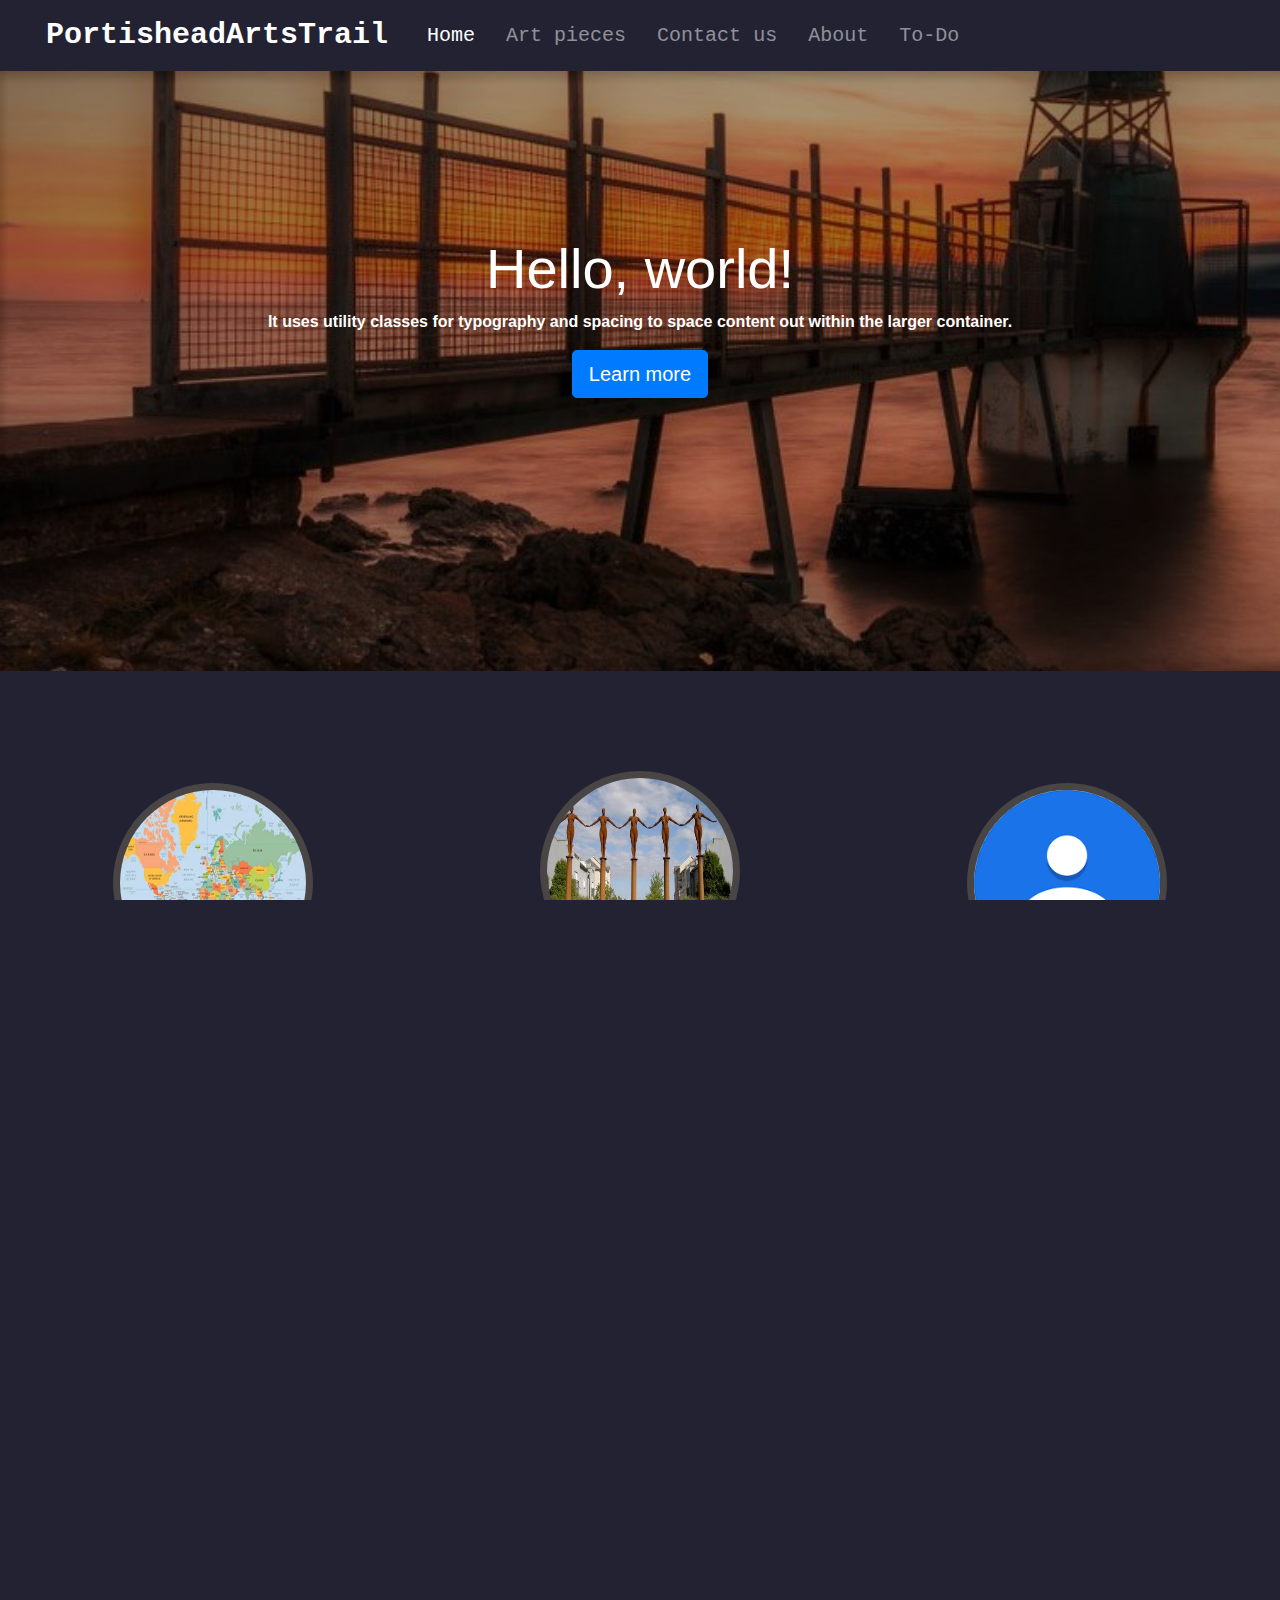
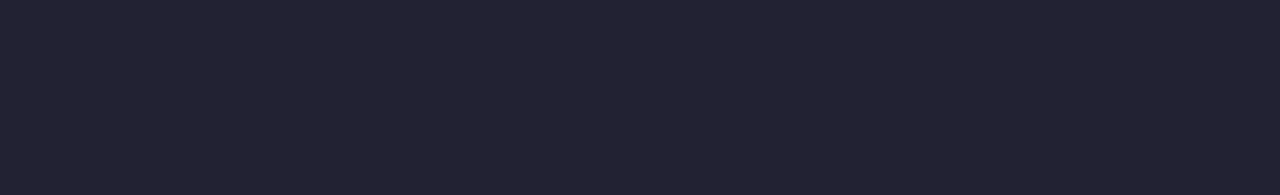
<file: index.html>
<!DOCTYPE html>
<html lang="en">
  <head>
    <meta charset="utf-8">
	<meta http-equiv="X-UA-Compatible" content="IE=edge">
	<meta name="viewport" content="width=device-width, initial-scale=1">
	  <title>Portishead Arts Trail - Home</title>
    <!-- Bootstrap -->
	<link href="css/bootstrap-4.3.1.css" rel="stylesheet">
	<link href="css/pageStyle.css" rel="stylesheet" type="text/css">
  </head>
  <body>
<!-- body code goes here -->
<div class="container-fluid" id="container">
  <nav class="navbar navbar-expand-lg navbar-dark" id ="navbar">  
	  <div id="PAT"><a class="navbar-brand" href="index.html"><span id="navhead">PortisheadArtsTrail</span></a></div>
  <button class="navbar-toggler" type="button" data-toggle="collapse" data-target="#navbarNavAltMarkup" aria-controls="navbarNavAltMarkup" aria-expanded="false" aria-label="Toggle navigation">
    <span class="navbar-toggler-icon"></span>
  </button>
  <div class="collapse navbar-collapse" id="navbarNavAltMarkup">
    <div class="navbar-nav">
      <li><a class="nav-item nav-link active" href="index.html">Home <span class="sr-only">(current)</span></a></li>
      <li><a class="nav-item nav-link" href="pages/art.html">Art pieces</a></li>
      <li><a class="nav-item nav-link" href="pages/contact.html">Contact us</a></li>
      <li><a class="nav-item nav-link" href="pages/about.html">About</a></li>
	  <li><a class="nav-item nav-link" href="pages/To-Do.html">To-Do</a></li>
    </div>
  </div>

</nav>
	
	  <div class="jumbotron" id="jumbotron1">
  <h1 class="display-4">Hello, world!</h1>
  <p>It uses utility classes for typography and spacing to space content out within the larger container.
		  </p>
  <p class="lead">
    <a class="btn btn-primary btn-lg" href="#" role="button">Learn more</a>
  </p>
</div>
	<div class="row">
		<div class="col-4" id="circle">
			<a href="pages/about.html" >
	    <img src="Image/map.jpg" id="hyper1" width="200" height="200" class="rounded-circle"/>
			</a>
		<h2>About</h2>
			<p>Find more information about <br>
			what we are doing aswell  <br>
			as a map of the arts trail.</p>
	    </div>
		
		<div class="col-4" id="circle">
		<a href="pages/art.html" >
        <img src="Image/arcangels.jpg" id="hyper2" width="200" height="200" class="rounded-circle"/> 
			</a>
		<h2>Art</h2>
			<p>Click above to look at all<br> the art pieces in portishead<br> with information about<br> each one.
			</p>
		</div>
		
		
		<div class="col-4" id="circle">
			<a href="pages/about.html" >
        <img src="Image/contact.jpg" id="hyper3" width="200" height="200" class="rounded-circle"/>
			</a>
		<h2>Contact</h2>
			<p>Click above to find out<br> information on how to contact<br> us for any queries or problems.</p>
		</div>
	</div>
	<br>
	<br>
	<br>
	<br>

	<div class="row">
		<div class="col-6">
			<h2>Facts about the portishead arts trail</h2>
			<p>
			Lorem ipsum dolor sit amet, mei ullum dicit ad. Purto menandri praesent te mea, est at omnes soluta placerat. Per apeirian perfecto ut. Ut his consul quodsi consectetuer, eam ei facete commune abhorreant. Te tale habeo accumsan nam, eu sea probo justo.

			Facer omnes latine ei pri. Ex omnesque rationibus ullamcorper eum, usu verterem electram ex. Vero erat veritus duo ne, id eos tibique expetendis dissentiunt. Id vim utroque aliquando conclusionemque, usu offendit placerat intellegebat cu. Pri eu ullum utroque gubergren. Sed te dico fabulas, vix at purto nostrud fierent, eum latine vituperatoribus ex.
				
			Lorem ipsum dolor sit amet, mei ullum dicit ad. Purto menandri praesent te mea, est at omnes soluta placerat. Per apeirian perfecto ut. Ut his consul quodsi consectetuer, eam ei facete commune abhorreant. Te tale habeo accumsan nam, eu sea probo justo.

			Facer omnes latine ei pri. Ex omnesque rationibus ullamcorper eum, usu verterem electram ex. Vero erat veritus duo ne, id eos tibique expetendis dissentiunt. Id vim utroque aliquando conclusionemque, usu offendit placerat intellegebat cu. Pri eu ullum utroque gubergren. Sed te dico fabulas, vix at purto nostrud fierent, eum latine vituperatoribus ex.
			</p>
	  </div>
		<div class="col-6">
			<h2>Information about portishead</h2>
			<p>
			Lorem ipsum dolor sit amet, mei ullum dicit ad. Purto menandri praesent te mea, est at omnes soluta placerat. Per apeirian perfecto ut. Ut his consul quodsi consectetuer, eam ei facete commune abhorreant. Te tale habeo accumsan nam, eu sea probo justo.

			Facer omnes latine ei pri. Ex omnesque rationibus ullamcorper eum, usu verterem electram ex. Vero erat veritus duo ne, id eos tibique expetendis dissentiunt. Id vim utroque aliquando conclusionemque, usu offendit placerat intellegebat cu. Pri eu ullum utroque gubergren. Sed te dico fabulas, vix at purto nostrud fierent, eum latine vituperatoribus ex.
				
			Lorem ipsum dolor sit amet, mei ullum dicit ad. Purto menandri praesent te mea, est at omnes soluta placerat. Per apeirian perfecto ut. Ut his consul quodsi consectetuer, eam ei facete commune abhorreant. Te tale habeo accumsan nam, eu sea probo justo.

			Facer omnes latine ei pri. Ex omnesque rationibus ullamcorper eum, usu verterem electram ex. Vero erat veritus duo ne, id eos tibique expetendis dissentiunt. Id vim utroque aliquando conclusionemque, usu offendit placerat intellegebat cu. Pri eu ullum utroque gubergren. Sed te dico fabulas, vix at purto nostrud fierent, eum latine vituperatoribus ex.
			</p>
		</div>
  </div>
 
	<footer class="page-footer font-large blue">
	  <div class="footer-copyright text-center py-3">© 2020 Copyright:
		<a href=""> PortisheadArtsTrail</a>
		  
	  </div>
	</footer>
	
	  <!-- jQuery (necessary for Bootstrap's JavaScript plugins) --> 
	<script src="js/jquery-3.3.1.min.js"></script>

	<!-- Include all compiled plugins (below), or include individual files as needed -->
	<script src="js/popper.min.js"></script> 
  <script src="js/bootstrap-4.3.1.js"></script>
  </body>
</html>
</file>
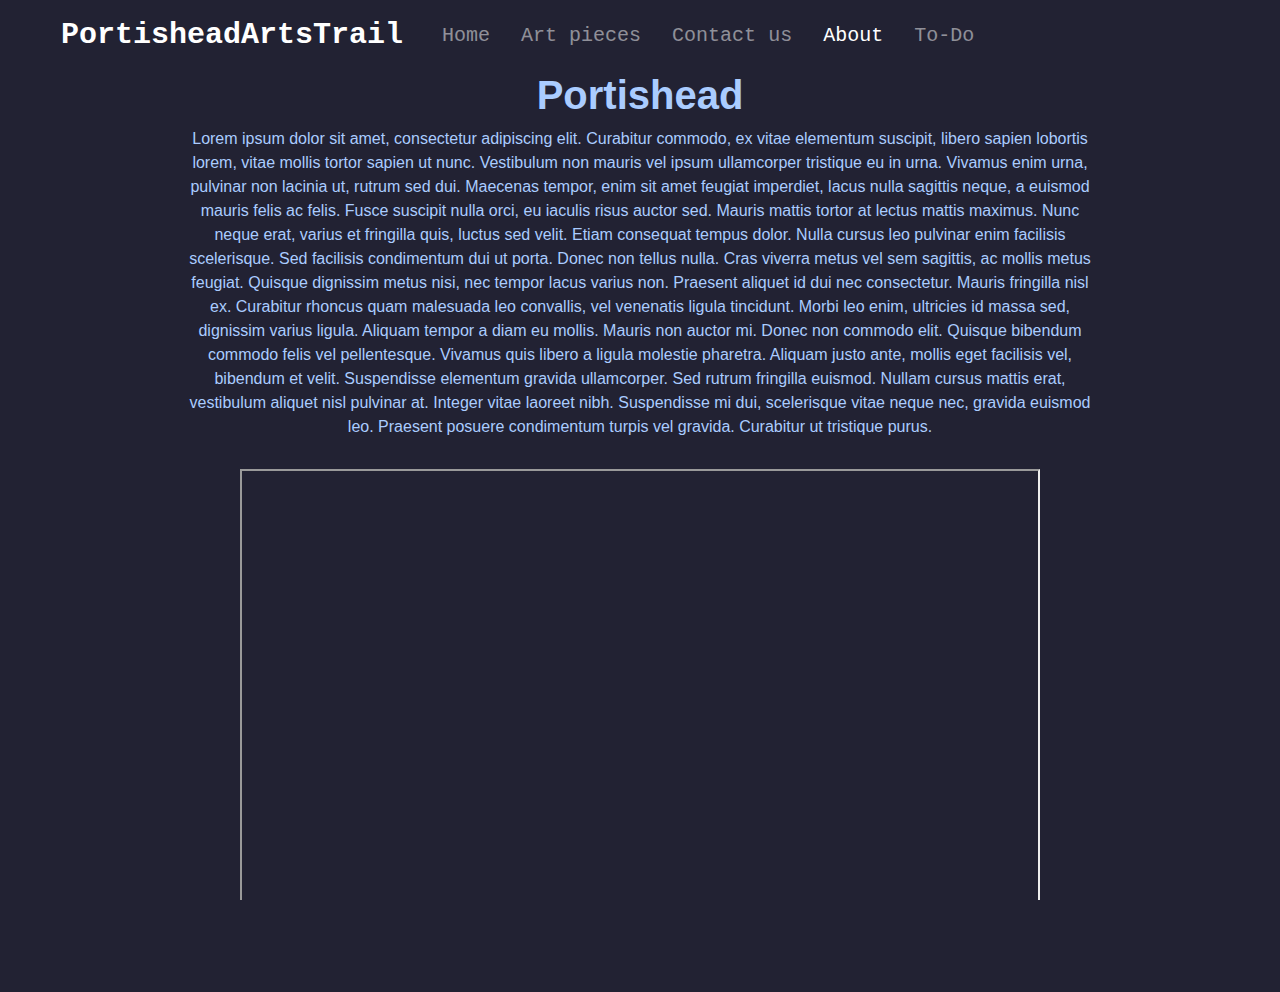
<file: Pages/about.html>
<!DOCTYPE html>
<html lang="en">
  <head>
    <meta charset="utf-8">
	<meta http-equiv="X-UA-Compatible" content="IE=edge">
	<meta name="viewport" content="width=device-width, initial-scale=1">
    <title>Portishead Arts Trail - about</title>
    <!-- Bootstrap -->
	<link href="../css/bootstrap-4.3.1.css" rel="stylesheet">
	<link href="../css/pageStyle.css" rel="stylesheet" type="text/css">
  </head>
  <body>
<!-- body code goes here -->
	  
<div class="container-fluid" id="container">
  <div class="container-fluid" id="container">
  <nav class="navbar navbar-expand-lg navbar-dark" id ="navbar">  
	  <div id="PAT"><a class="navbar-brand" href="index.html"><span id="navhead">PortisheadArtsTrail</span></a></div>
  <button class="navbar-toggler" type="button" data-toggle="collapse" data-target="#navbarNavAltMarkup" aria-controls="navbarNavAltMarkup" aria-expanded="false" aria-label="Toggle navigation">
    <span class="navbar-toggler-icon"></span>
  </button>
  <div class="collapse navbar-collapse" id="navbarNavAltMarkup">
    <div class="navbar-nav">
      <li><a class="nav-item nav-link" href="../index.html">Home <span class="sr-only">(current)</span></a></li>
      <li><a class="nav-item nav-link" href="art.html">Art pieces</a></li>
      <li><a class="nav-item nav-link" href="contact.html">Contact us</a></li>
      <li><a class="nav-item nav-link active" href="about.html">About</a></li>
		<li><a class="nav-item nav-link" href="To-Do.html">To-Do</a></li>
    </div>
  </div>

</nav>

	<div class="row">
		<div class="col-12" style="text-align: center;max-width: 75%; margin-left: auto; margin-right: auto;">
			<h2>Portishead</h2>
			Lorem ipsum dolor sit amet, consectetur adipiscing elit. Curabitur commodo, ex vitae elementum suscipit, libero sapien lobortis lorem, vitae mollis tortor sapien ut nunc. Vestibulum non mauris vel ipsum ullamcorper tristique eu in urna. Vivamus enim urna, pulvinar non lacinia ut, rutrum sed dui. Maecenas tempor, enim sit amet feugiat imperdiet, lacus nulla sagittis neque, a euismod mauris felis ac felis. Fusce suscipit nulla orci, eu iaculis risus auctor sed. Mauris mattis tortor at lectus mattis maximus. Nunc neque erat, varius et fringilla quis, luctus sed velit. Etiam consequat tempus dolor. Nulla cursus leo pulvinar enim facilisis scelerisque. Sed facilisis condimentum dui ut porta. Donec non tellus nulla. Cras viverra metus vel sem sagittis, ac mollis metus feugiat. Quisque dignissim metus nisi, nec tempor lacus varius non. Praesent aliquet id dui nec consectetur. Mauris fringilla nisl ex. Curabitur rhoncus quam malesuada leo convallis, vel venenatis ligula tincidunt.

			Morbi leo enim, ultricies id massa sed, dignissim varius ligula. Aliquam tempor a diam eu mollis. Mauris non auctor mi. Donec non commodo elit. Quisque bibendum commodo felis vel pellentesque. Vivamus quis libero a ligula molestie pharetra. Aliquam justo ante, mollis eget facilisis vel, bibendum et velit. Suspendisse elementum gravida ullamcorper. Sed rutrum fringilla euismod. Nullam cursus mattis erat, vestibulum aliquet nisl pulvinar at. Integer vitae laoreet nibh. Suspendisse mi dui, scelerisque vitae neque nec, gravida euismod leo. Praesent posuere condimentum turpis vel gravida. Curabitur ut tristique purus.
	  </div>

  </div>
	<div class="row">
		<div class="col-12">
	<p style="text-align: center"><iframe src="https://www.google.com/maps/d/embed?mid=1VaCAR25NZgMwbKQ8iGEyWNb0hJ-z8zy4" height="500px" width="100%" style="max-width:800px;margin-top: 30px;" id="map"/iframe></p>
			</div>
	</div>
	
	<footer class="page-footer font-large blue">
	  <div class="footer-copyright text-center py-3">© 2020 Copyright:
		<a href="https://mdbootstrap.com/"> MDBootstrap.com</a>
	  </div>
	</footer>	

	  
	  
	  
	  
	  
	  
	  
	  
</div>
	  
	  
  <!-- jQuery (necessary for Bootstrap's JavaScript plugins) --> 
	<script src="../js/jquery-3.3.1.min.js"></script>

	<!-- Include all compiled plugins (below), or include individual files as needed -->
	<script src="../js/popper.min.js"></script> 
  <script src="../js/bootstrap-4.3.1.js"></script>
  </body>
</html>
</file>
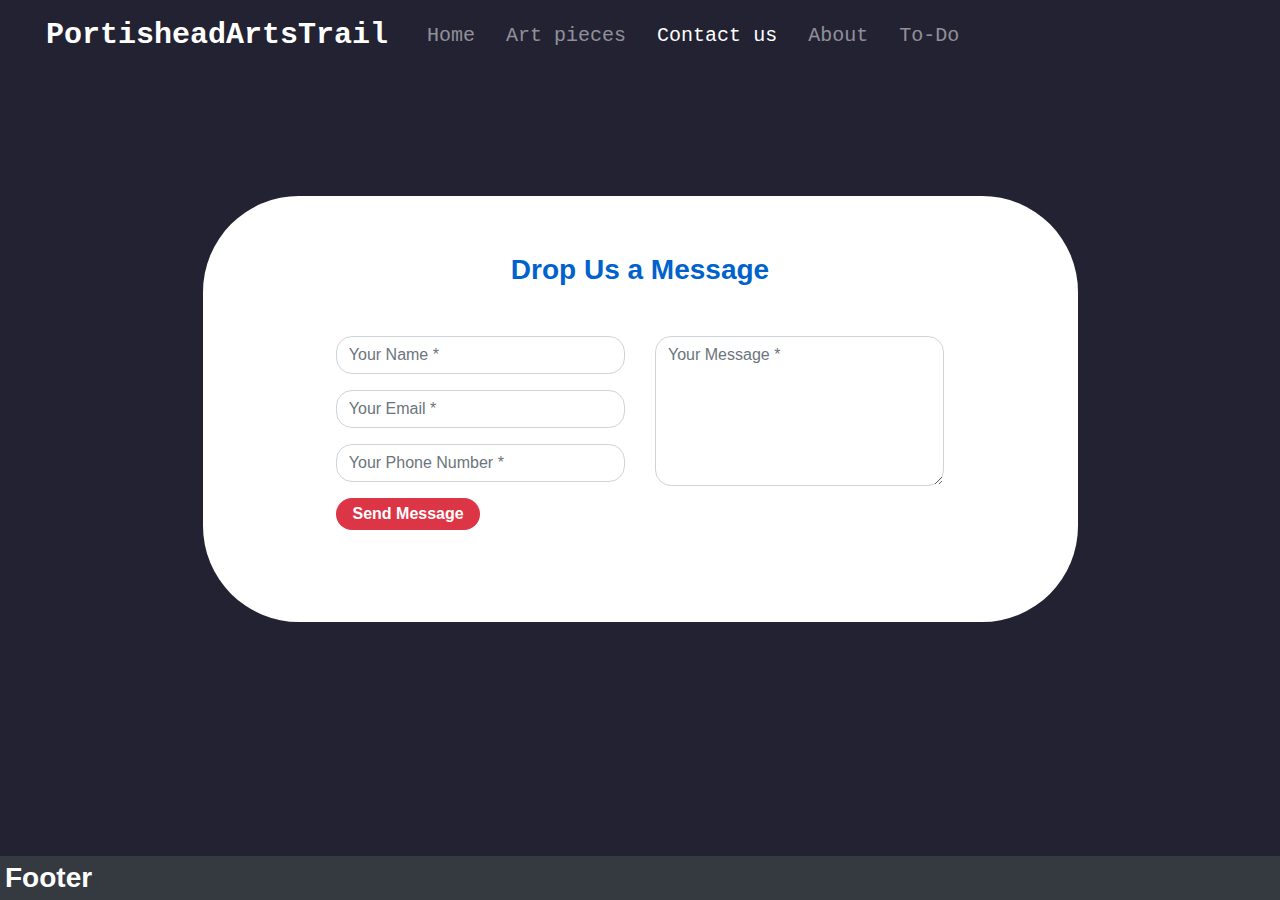
<file: Pages/contact.html>
<!DOCTYPE html>
<html lang="en">
  <head>
    <meta charset="utf-8">
	<meta http-equiv="X-UA-Compatible" content="IE=edge">
	<meta name="viewport" content="width=device-width, initial-scale=1">
    <title>Portishead Arts Trail - contact</title>
    <!-- Bootstrap -->
	<link href="../css/bootstrap-4.3.1.css" rel="stylesheet">
	<link href="../css/pageStyle.css" rel="stylesheet" type="text/css">
  </head>
  <body>
<!-- body code goes here -->
	  
<div class="container-fluid" id="container">
  <nav class="navbar navbar-expand-lg navbar-dark" id ="navbar">  
	  <div id="PAT"><a class="navbar-brand" href="index.html"><span id="navhead">PortisheadArtsTrail</span></a></div>
  <button class="navbar-toggler" type="button" data-toggle="collapse" data-target="#navbarNavAltMarkup" aria-controls="navbarNavAltMarkup" aria-expanded="false" aria-label="Toggle navigation">
    <span class="navbar-toggler-icon"></span>
  </button>
  <div class="collapse navbar-collapse" id="navbarNavAltMarkup">
    <div class="navbar-nav">
      <li><a class="nav-item nav-link" href="../index.html">Home <span class="sr-only">(current)</span></a></li>
      <li><a class="nav-item nav-link" href="art.html">Art pieces</a></li>
      <li><a class="nav-item nav-link active" href="contact.html">Contact us</a></li>
      <li><a class="nav-item nav-link" href="about.html">About</a></li>
		<li><a class="nav-item nav-link" href="To-Do.html">To-Do</a></li>
    </div>
  </div>

</nav>

	<div class="container contact-form">
            <div class="contact-image">
            </div>
            <form method="post">
                <h3>Drop Us a Message</h3>
               <div class="row">
                    <div class="col-md-6">
                        <div class="form-group">
                            <input type="text" name="txtName" class="form-control" placeholder="Your Name *" value="" />
                        </div>
                        <div class="form-group">
                            <input type="text" name="txtEmail" class="form-control" placeholder="Your Email *" value="" />
                        </div>
                        <div class="form-group">
                            <input type="text" name="txtPhone" class="form-control" placeholder="Your Phone Number *" value="" />
                        </div>
                        <div class="form-group">
                            <input type="submit" name="btnSubmit" class="btnContact" value="Send Message" />
                        </div>
                    </div>
                    <div class="col-md-6">
                        <div class="form-group">
                            <textarea name="txtMsg" class="form-control" placeholder="Your Message *" style="width: 100%; height: 150px;"></textarea>
                        </div>
                    </div>
                </div>
            </form>
</div>
	
	<div class="footer fixed-bottom bg-dark font-weight-bold"><h3>Footer</h3></div>
	

	  
	  
	  
	  
	  
	  
	  
	  
</div>
	  
	  
  <!-- jQuery (necessary for Bootstrap's JavaScript plugins) --> 
	<script src="../js/jquery-3.3.1.min.js"></script>

	<!-- Include all compiled plugins (below), or include individual files as needed -->
	<script src="../js/popper.min.js"></script> 
  <script src="../js/bootstrap-4.3.1.js"></script>
  </body>
</html>
</file>
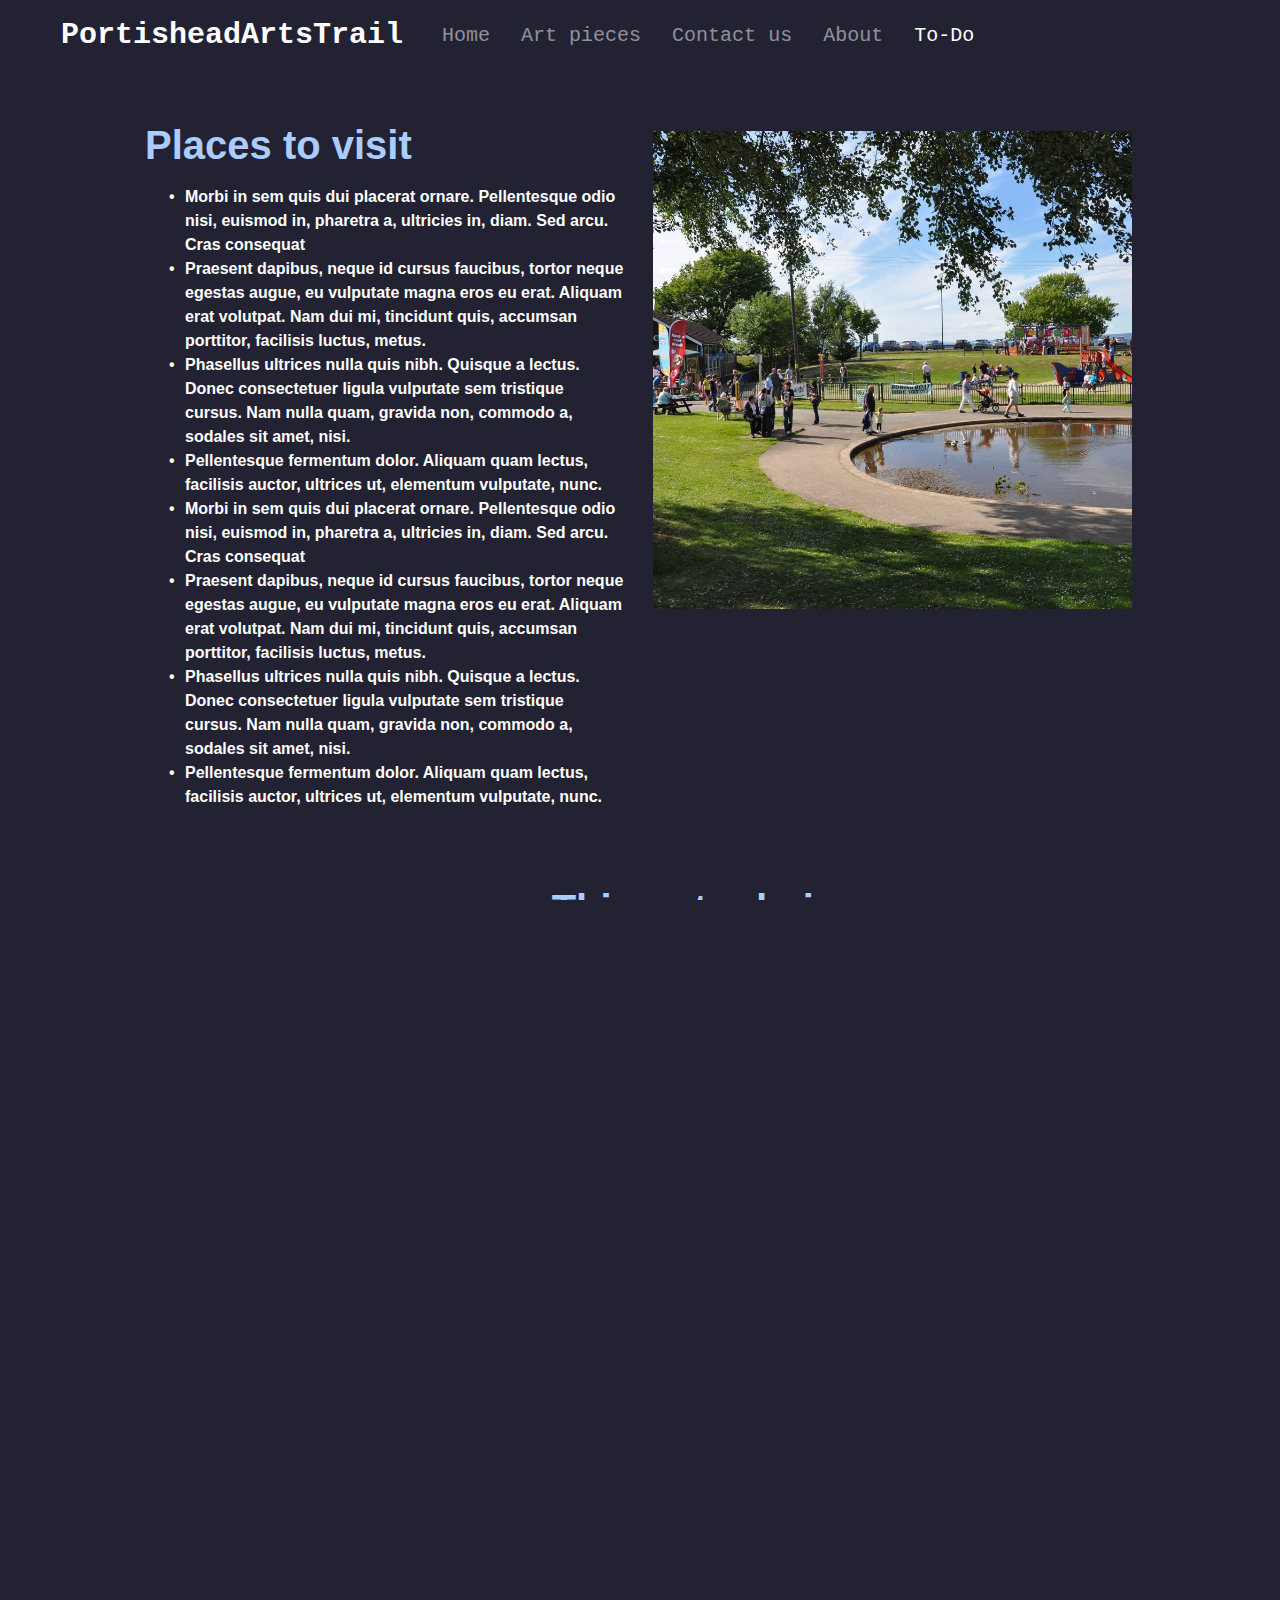
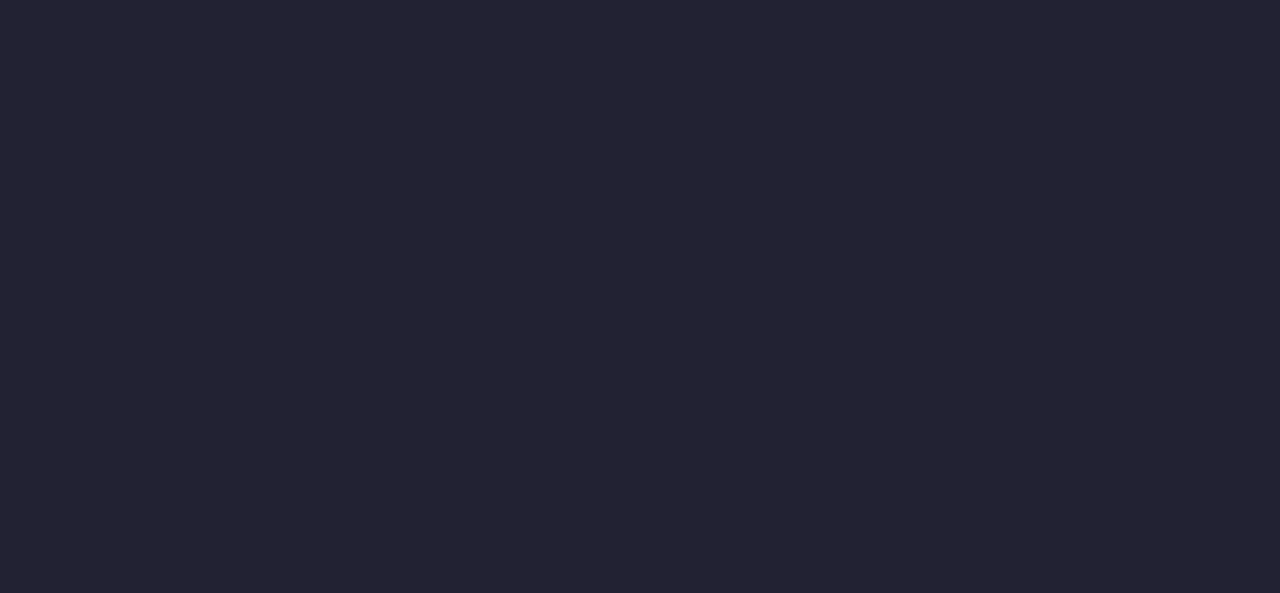
<file: Pages/To-Do.html>
<!DOCTYPE html>
<html lang="en">
  <head>
    <meta charset="utf-8">
	<meta http-equiv="X-UA-Compatible" content="IE=edge">
	<meta name="viewport" content="width=device-width, initial-scale=1">
    <title>Portishead Arts Trail - about</title>
    <!-- Bootstrap -->
	<link href="../css/bootstrap-4.3.1.css" rel="stylesheet">
	<link href="../css/pageStyle.css" rel="stylesheet" type="text/css">
  </head>
  <body>
<!-- body code goes here -->
	  
<div class="container-fluid" id="container">
  <div class="container-fluid" id="container">
  <nav class="navbar navbar-expand-lg navbar-dark" id ="navbar">  
	  <div id="PAT"><a class="navbar-brand" href="index.html"><span id="navhead">PortisheadArtsTrail</span></a></div>
  <button class="navbar-toggler" type="button" data-toggle="collapse" data-target="#navbarNavAltMarkup" aria-controls="navbarNavAltMarkup" aria-expanded="false" aria-label="Toggle navigation">
    <span class="navbar-toggler-icon"></span>
  </button>
  <div class="collapse navbar-collapse" id="navbarNavAltMarkup">
    <div class="navbar-nav">
      <li><a class="nav-item nav-link" href="../index.html">Home <span class="sr-only">(current)</span></a></li>
      <li><a class="nav-item nav-link" href="art.html">Art pieces</a></li>
      <li><a class="nav-item nav-link" href="contact.html">Contact us</a></li>
      <li><a class="nav-item nav-link" href="about.html">About</a></li>
		<li><a class="nav-item nav-link active" href="To-Do.html">To-Do</a></li>
    </div>
  </div>

</nav>

	<div class="row" style="margin-left: auto; margin-right: auto;">
		<div class="col-5" style="text-align: left;max-width: 65%; margin-left: 100px; margin-top: 50px;">
			<h4>Places to visit</h4>
			<p>
			<ul>
				<p>
			<li>Morbi in sem quis dui placerat ornare. Pellentesque odio nisi, euismod in, pharetra a, ultricies in, diam. Sed arcu. Cras consequat </li>
			<li>Praesent dapibus, neque id cursus faucibus, tortor neque egestas augue, eu vulputate magna eros eu erat. Aliquam erat volutpat. Nam dui mi, tincidunt quis, accumsan porttitor, facilisis luctus, metus.</li>
			<li>Phasellus ultrices nulla quis nibh. Quisque a lectus. Donec consectetuer ligula vulputate sem tristique cursus. Nam nulla quam, gravida non, commodo a, sodales sit amet, nisi.</li>
			<li>Pellentesque fermentum dolor. Aliquam quam lectus, facilisis auctor, ultrices ut, elementum vulputate, nunc. </li>
			<li>Morbi in sem quis dui placerat ornare. Pellentesque odio nisi, euismod in, pharetra a, ultricies in, diam. Sed arcu. Cras consequat </li>
			<li>Praesent dapibus, neque id cursus faucibus, tortor neque egestas augue, eu vulputate magna eros eu erat. Aliquam erat volutpat. Nam dui mi, tincidunt quis, accumsan porttitor, facilisis luctus, metus.</li>
			<li>Phasellus ultrices nulla quis nibh. Quisque a lectus. Donec consectetuer ligula vulputate sem tristique cursus. Nam nulla quam, gravida non, commodo a, sodales sit amet, nisi.</li>
			<li>Pellentesque fermentum dolor. Aliquam quam lectus, facilisis auctor, ultrices ut, elementum vulputate, nunc. </li>
				</p>
			</ul>
			</p>
		</div>
	  
	  <div class="col-5" style="text-align: left; margin-right: 50px; margin-top: 60px; margin-bottom:px;">
      <img src="../Image/lakegrounds.jpg" alt="Placeholder image" width="502" height="400"class="img-fluid"> 
	  </div>
  </div>
	
	
<div class="row" style="margin-left: auto; margin-right: auto;">
		
	  <div class="col-4" style="text-align: center; margin-left: 100px; margin-top: 50px;">
      <img src="../Image/pool.jpg" alt="Placeholder image" width="502" height="602"class="img-fluid" style="margin-top: 100px;">
	</div>
	<div class="col-5" style="text-align: left; margin-right: 50px; margin-top: 60px; margin-bottom: 500px;"> 
			<h4>Things to do in portishead</h4>
			<p>
			<ul>
				<p>
			<li>Morbi in sem quis dui placerat ornare. Pellentesque odio nisi, euismod in, pharetra a, ultricies in, diam. Sed arcu. Cras consequat </li>
			<li>Praesent dapibus, neque id cursus faucibus, tortor neque egestas augue, eu vulputate magna eros eu erat. Aliquam erat volutpat. Nam dui mi, tincidunt quis, accumsan porttitor, facilisis luctus, metus.</li>
			<li>Phasellus ultrices nulla quis nibh. Quisque a lectus. Donec consectetuer ligula vulputate sem tristique cursus. Nam nulla quam, gravida non, commodo a, sodales sit amet, nisi.</li>
			<li>Pellentesque fermentum dolor. Aliquam quam lectus, facilisis auctor, ultrices ut, elementum vulputate, nunc. </li>
			<li>Morbi in sem quis dui placerat ornare. Pellentesque odio nisi, euismod in, pharetra a, ultricies in, diam. Sed arcu. Cras consequat </li>
			<li>Praesent dapibus, neque id cursus faucibus, tortor neque egestas augue, eu vulputate magna eros eu erat. Aliquam erat volutpat. Nam dui mi, tincidunt quis, accumsan porttitor, facilisis luctus, metus.</li>
			<li>Phasellus ultrices nulla quis nibh. Quisque a lectus. Donec consectetuer ligula vulputate sem tristique cursus. Nam nulla quam, gravida non, commodo a, sodales sit amet, nisi.</li>
			<li>Pellentesque fermentum dolor. Aliquam quam lectus, facilisis auctor, ultrices ut, elementum vulputate, nunc. </li>
				</p>
			</ul>
			</p>
	</div>
		</div>
	  
	  
	
	<footer class="page-footer font-large blue">
	  <div class="footer-copyright text-center py-3">© 2020 Copyright:
		<a href="https://mdbootstrap.com/"> MDBootstrap.com</a>
	  </div>
	</footer>	

	  
	  
	  
	  
	  
	  
	  
	  
</div>
	  
	  
  <!-- jQuery (necessary for Bootstrap's JavaScript plugins) --> 
	<script src="../js/jquery-3.3.1.min.js"></script>

	<!-- Include all compiled plugins (below), or include individual files as needed -->
	<script src="../js/popper.min.js"></script> 
  <script src="../js/bootstrap-4.3.1.js"></script>
  </body>
</html>
</file>
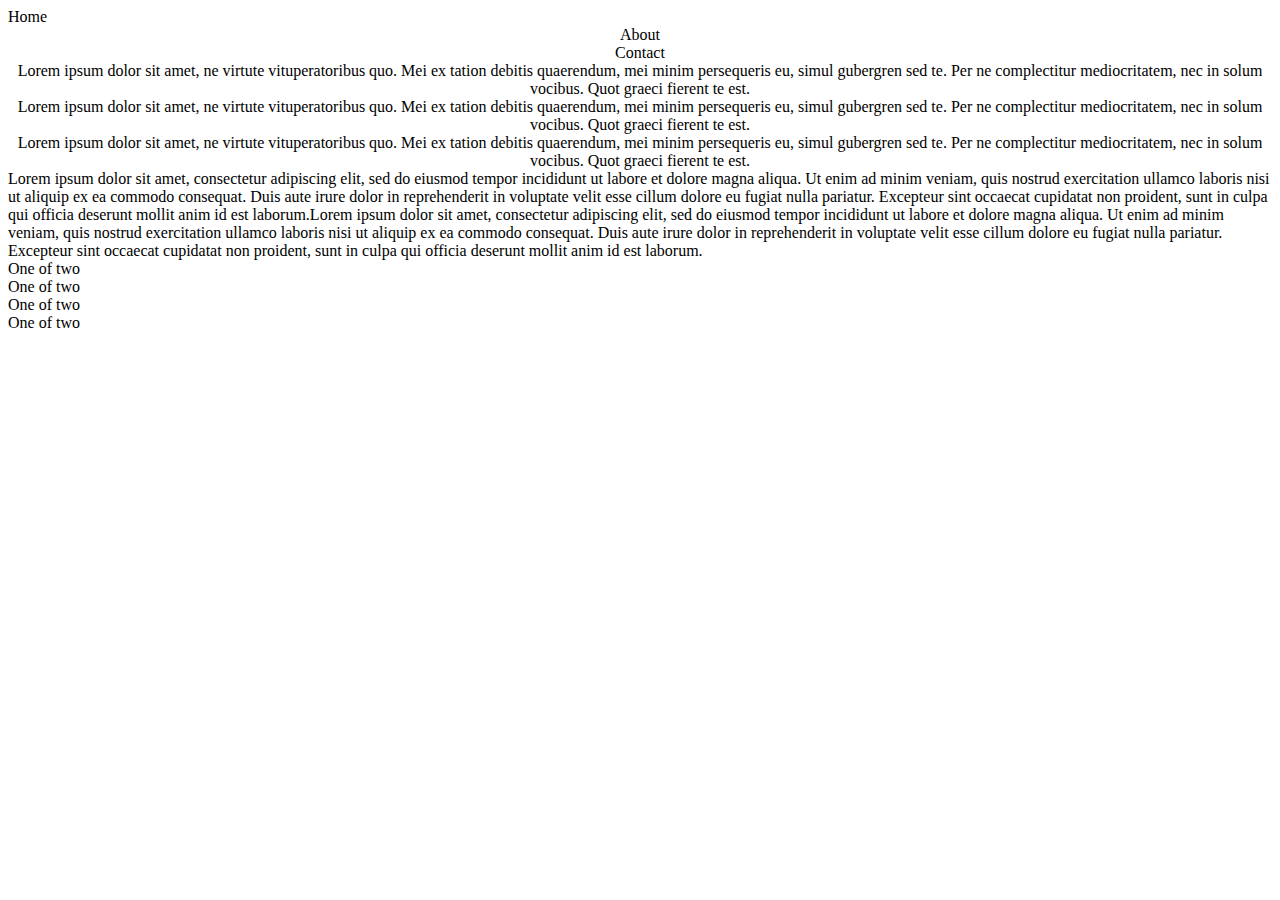
<file: Template/TemplateV1.html>
<!doctype html> 
<html> 
<head> 
<meta charset="utf-8"> 
</head> 
<body> 
<div class="container-fluid">  
    <div class="row"> 
        <div class="col-3-offset-2" align="left" id="navbar"> 
            Home 
            </div> 
        <div class="col-3-offset-2" align="center" id="navbar"> 
            About 
            </div> 
        <div class="col-3-offset-2" align="center" id="navbar"> 
            Contact 
            </div> 
    </div> 
    <div class="row" id="header"> 
            <div class="col-3-offset-2" align="center" id="topRow"> 
            Lorem ipsum dolor sit amet, ne virtute vituperatoribus quo. Mei ex tation debitis quaerendum, mei minim persequeris eu, simul gubergren sed te. Per ne complectitur mediocritatem, nec in solum vocibus. Quot graeci fierent te est. 
            </div> 
            <div class="col-3-offset-2" align="center" id="topRow"> 
            Lorem ipsum dolor sit amet, ne virtute vituperatoribus quo. Mei ex tation debitis quaerendum, mei minim persequeris eu, simul gubergren sed te. Per ne complectitur mediocritatem, nec in solum vocibus. Quot graeci fierent te est. 
            </div> 
            <div class="col-3-offset-2" align="center" id="topRow"> 
            Lorem ipsum dolor sit amet, ne virtute vituperatoribus quo. Mei ex tation debitis quaerendum, mei minim persequeris eu, simul gubergren sed te. Per ne complectitur mediocritatem, nec in solum vocibus. Quot graeci fierent te est. 
            </div> 
    </div>
    <div class="row"> 
         <div class="col-12" id="content"> 
      Lorem ipsum dolor sit amet, consectetur adipiscing elit, sed do eiusmod tempor incididunt ut labore et dolore magna aliqua. Ut enim ad minim veniam, quis nostrud exercitation ullamco laboris nisi ut aliquip ex ea commodo consequat. Duis aute irure dolor in reprehenderit in voluptate velit esse cillum dolore eu fugiat nulla pariatur. Excepteur sint occaecat cupidatat non proident, sunt in culpa qui officia deserunt mollit anim id est laborum.Lorem ipsum dolor sit amet, consectetur adipiscing elit, sed do eiusmod tempor incididunt ut labore et dolore magna aliqua. Ut enim ad minim veniam, quis nostrud exercitation ullamco laboris nisi ut aliquip ex ea commodo consequat. Duis aute irure dolor in reprehenderit in voluptate velit esse cillum dolore eu fugiat nulla pariatur. Excepteur sint occaecat cupidatat non proident, sunt in culpa qui officia deserunt mollit anim id est laborum. 
      </div> 
    </div> 
    <div class="row" id="contentTop"> 
        <div class="col-6"> 
        One of two 
        </div> 
        <div class="col-6"> 
        One of two 
        </div> 
    </div> 
    <div class="row" id="contentBottom"> 
        <div class="col-6"> 
        One of two 
        </div> 
        <div class="col-6"> 
        One of two 
        </div> 
    </div> 
    <div class="row" id="footer"></div> 
</div> 
</body> 
</html>
</file>
<file: css/pageStyle.css>
@charset "utf-8";
/* CSS Document */

#container{
	width:100%;
	height:100%;
}
#container2{
	height:100%;
	margin-bottom: 50%;
}
row{
	margin: -15px;
	padding: -15px;
	display: table;
}
#imagerow{
	max-height: 200px;
	max-width: 99%;
	margin-left: auto;
	margin-right: auto;
}
#imagecol{
	max-height:120px;
	padding-left: 5px;
	padding-right: 5px;
	text-align: center;
	background-position: center;
	background-size: 100%;

}


html,body
{
    width: 100%;
    height: 100%;
    margin: 0px;
    padding: 0px;
    overflow-x: hidden; 
	background-color: #222233;
	color: #AACCFF


}

h3{
	color: #FFFFFF;
	font-weight: bold;
	margin:5px;

}
table{
	border-collape:collapse;
	
}
#image1{
	opacity: 1;
   	background-color:#020202;
	border: solid;
	border-color:#9C9B9B;
	border-width: 5px;
	border-radius: 0.2em;
	display: block;
	
}
#image1:hover{
	opacity:0.4;
  	filter:alpha(opacity=40); 
}
#image1:overlay{
	margin-top: -40px;
    background:#404040;
    text-align: center;  
    color: #fff; 
    padding: 10px; 
    position: absolute; 
    width: 100%;
}

#mainimage{
	height: 100%;
	width:100%;
	
}
#paraimage{
	margin-left:12.5%;
	margin-right:12.5%;
	margin-top:2%;
	text-align: center;
}
#mainimage{
	margin-left: auto;
	margin-right: auto;
	display: block;
	margin-top:1vh;
	border-color:#FFFFFF;
	border-width: 5px;
	border-radius: 0.2em;
	border-style: solid;

}
col{
	padding:0;
	margng:0;
	float: none;
	display: table-cell;
	vertical-align: top;
}
#Footer{
	position: absolute;
	bottom: 0;
	margin-bottom: auto;
}
overlay{
	font-size:20px;
	text-align:center;
	position:absolute;
	
}
#backbutton {
	border: none;
	background: #404040;
	color: #ffffff !important;
	font-weight: 100;
	padding-top: 4px;
	padding-bottom: 4px;
	padding-left: 8px;
	padding-right:8px;
	text-transform: uppercase;
	border-radius: 4px;
	transition: all 0.3s ease 0;
	margin-right: auto;
	font-size: 12px;
	margin-top:10px;
	font-family: Baskerville, "Palatino Linotype", Palatino, "Century Schoolbook L", "Times New Roman", "serif";
}
#backbutton:hover {
	color: #fffff !important;
	letter-spacing: 3px;
	background: #404040;
	transition: all 0.3s ease 0s;
}
#para{
	margin: 1px;
	padding: 3px;
	border: 3px dashed #000000;
	border-radius: 20px;
}
#indeximage{
	margin: 20px;
	padding:inherit;
	border-color: #000000;	
}
#navbar{
	background-color:#222233;
	
}
#navbar1 li{
	padding-left: 15px;
	font-weight: 100;
	font-family:Consolas, "Andale Mono", "Lucida Console", "Lucida Sans Typewriter", Monaco, "Courier New", "monospace";
	font-size: 20px;
}
#navbar li{
	padding-left: 15px;
	font-weight: 100;
	font-family:Consolas, "Andale Mono", "Lucida Console", "Lucida Sans Typewriter", Monaco, "Courier New", "monospace";
	font-size: 20px;
}
.navbar-brand{
	padding-left: 15px;
	font-weight: 800;
	font-family:Consolas, "Andale Mono", "Lucida Console", "Lucida Sans Typewriter", Monaco, "Courier New", "monospace";
	font-size: 30px;
}
span.tab-space{
}
h2{
	color:#;
	font-weight: 700;
	font-size: 40px;
	text-align: center;
}
P{
	color: #FFFFFF;
	font-weight: 600;
	
}
map{
	margin-top: 30px;
	text-align: center;
	max-width: 50%;
}



ul {
  	list-style: none; /* Remove default bullets */
	color: #FFFFFF;
	font-weight: 600;
	max-width: 800px;
}

ul li::before {
  content: "\2022";  /* Add content: \2022 is the CSS Code/unicode for a bullet */
  color: #FFFFFF; /* Change the color */
  font-weight: bold; /* If you want it to be bold */
  display: inline-block; /* Needed to add space between the bullet and the text */
  width: 1em; /* Also needed for space (tweak if needed) */
  margin-left: -1em; /* Also needed for space (tweak if needed) */
}


h4{
	color: #AACCFF;
		font-weight: 700;
	font-size: 40px;
	text-align: left
}


















body{
    background: -webkit-linear-gradient(left, #, );
}
.contact-form{
    background: #fff;
    margin-top: 10%;
    margin-bottom: 5%;
    width: 70%;
	border-radius: 6rem;
}
.contact-form .form-control{
    border-radius:1rem;
}
.contact-image{
    text-align: center;
}
.contact-image img{
    border-radius: 6rem;
    width: 11%;
    margin-top: -3%;
    transform: rotate(29deg);
}
.contact-form form{
    padding: 14%;
}
.contact-form form .row{
    margin-bottom: -7%;
}
.contact-form h3{
    margin-bottom: 8%;
    margin-top: -10%;
    text-align: center;
    color: #0062cc;
}
.contact-form .btnContact {
    width: 50%;
    border: none;
    border-radius: 1rem;
    padding: 1.5%;
    background: #dc3545;
    font-weight: 600;
    color: #fff;
    cursor: pointer;
}
.btnContactSubmit
{
    width: 50%;
    border-radius: 1rem;
    padding: 1.5%;
    color: #fff;
    background-color: #0062cc;
    border: none;
    cursor: pointer;
}
#jumbotron1{
	background-image: url("../Image/lighthouse1.jpg");
	background-size: cover;
	color: white;
	text-align: center;
	
	margin-left:-20px;
	margin-right:-20px;
	margin-bottom: 100px;
	height: 600px;
}
h1{
	margin-top: 100px;
}

        .xyz { 
            background-size: auto; 
            text-align: center; 
            padding-top: 100px; 
        } 
        .btn-circle.btn-sm { 
            width: 30px; 
            height: 30px; 
            padding: 6px 0px; 
            border-radius: 15px; 
            font-size: 8px; 
            text-align: center; 
        } 
        .btn-circle.btn-md { 
            width: 50px; 
            height: 50px; 
            padding: 7px 10px; 
            border-radius: 25px; 
            font-size: 10px; 
            text-align: center; 
        } 
        .btn-circle.btn-xl { 
            width: 280px; 
            height: 280px; 
            padding: 40px 64px; 
            border-radius: 140px; 
            font-size: 24px; 
            text-align: center; 
			min-width: 100px;
        } 
#circleButton{

	align-content: center;
	
}
#circle{
	align-content: center;
	text-align: center;
}

#hyper1{
	border-width:7px;
border-style:solid;
border-color:#494545;
}
#hyper2{
	border-width:7px;
border-style:solid;
border-color:#494545;
}
#hyper3{
	border-width:7px;
border-style:solid;
border-color:#494545;
}
</file>
